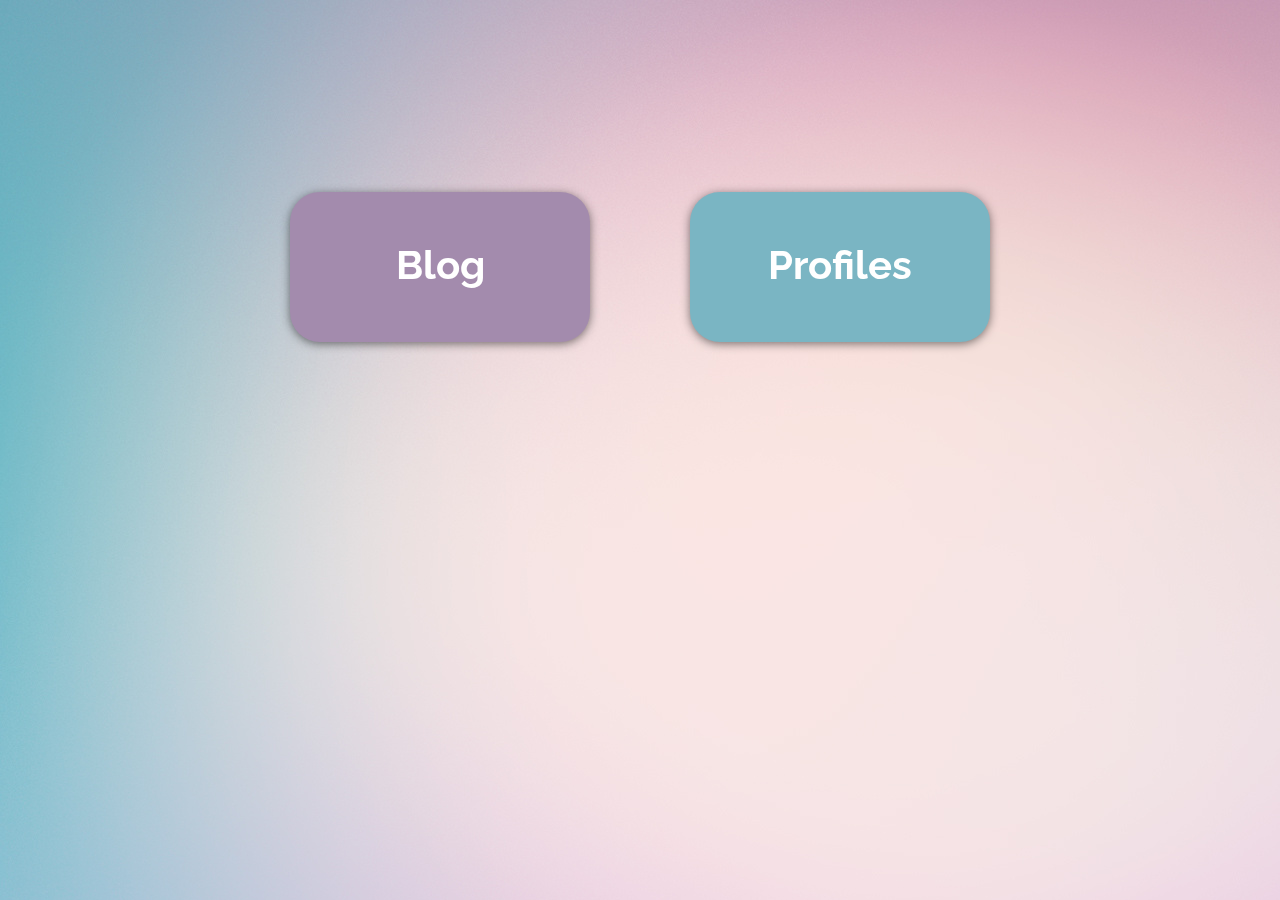
<file: index.html>
<!DOCTYPE html>
<html lang="en">

<head>
    <meta charset="UTF-8">
    <meta http-equiv="X-UA-Compatible" content="IE=edge">
    <meta name="viewport" content="width=device-width, initial-scale=1.0">
    <title>Menu</title>
    <link rel="preconnect" href="https://fonts.gstatic.com">
    <link href="https://fonts.googleapis.com/css2?family=Raleway:wght@300;700;900&display=swap" rel="stylesheet">
    <link rel="stylesheet" href="blog/css/normalize.css">
    <link rel="stylesheet" href="css/style.css">
</head>

<body>
    <div>
        <a href="blog/blog.html" alt="Blog Site" class="link_1"> Blog </a>
        <a href="who_we_are/who_we_are.html" alt="Who we are site" class="link_2">Profiles</a>
    </div>
</body>

</html>
</file>
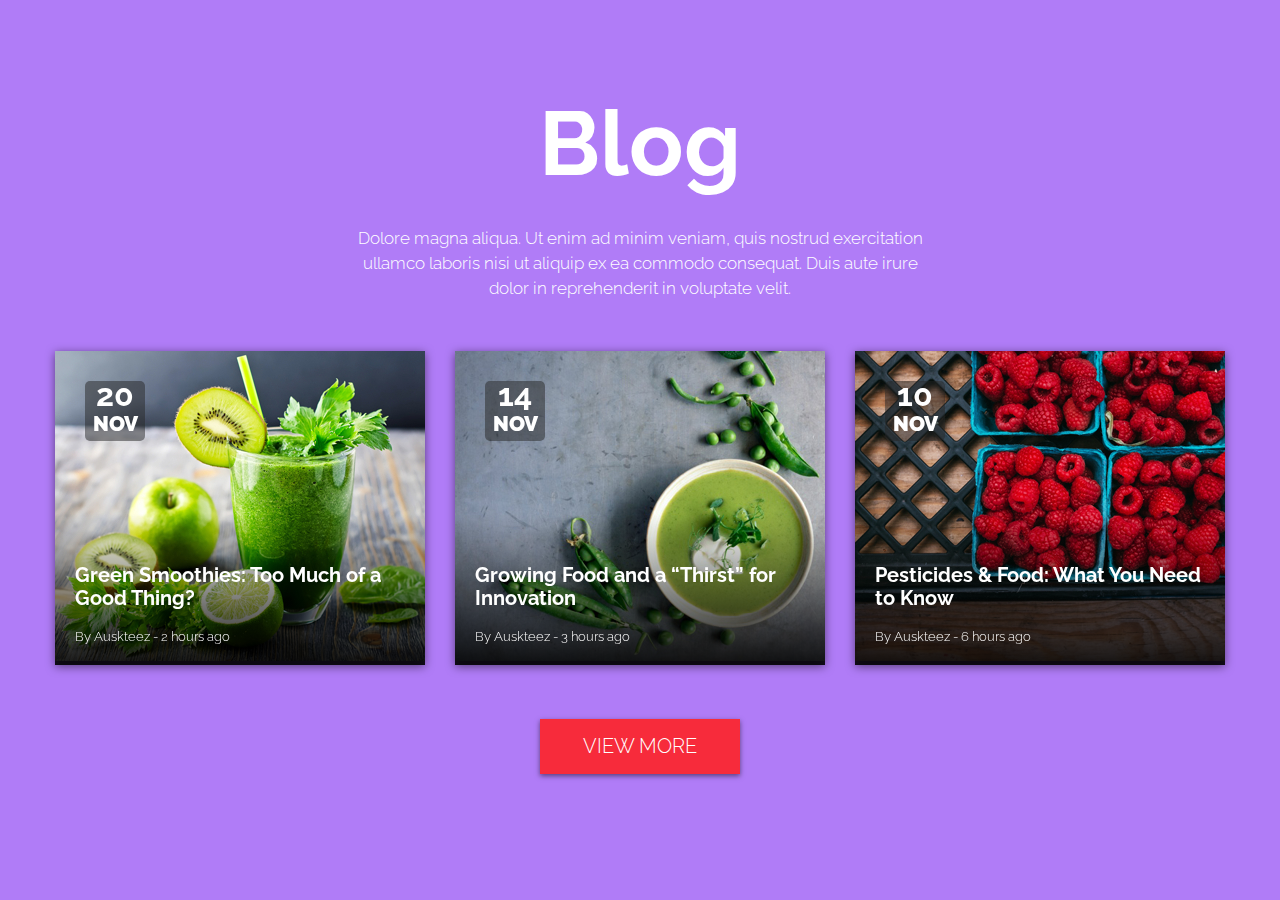
<file: blog/blog.html>
<!DOCTYPE html>
<html lang="en">

<head>
    <meta charset="UTF-8">
    <meta http-equiv="X-UA-Compatible" content="IE=edge">
    <meta name="viewport" content="width=device-width, initial-scale=1.0">
    <title>Blog</title>
    <link rel="preconnect" href="https://fonts.gstatic.com">
    <link href="https://fonts.googleapis.com/css2?family=Raleway:wght@300;700;900&display=swap" rel="stylesheet">
    <link rel="stylesheet" href="css/normalize.css">
    <link rel="stylesheet" href="css/bootstrap-grid.min.css">
    <link rel="stylesheet" href="css/style.css">
</head>

<body>
    <header>
        <h1>Blog</h1>
        <p>Dolore magna aliqua. Ut enim ad minim veniam, quis nostrud exercitation ullamco laboris nisi ut aliquip ex ea
            commodo consequat. Duis aute irure dolor in reprehenderit in voluptate velit.</p>
    </header>
    <main>
        <div class="row">
            <div class="col-4">
                <div class="article">
                    <img src="img/thumbnail_1.jpg" alt="Smoothies">
                    <div class="publish_date">
                        <p class="date">20</p>
                        <p class="month">Nov</p>
                    </div>
                    <div class="description">
                        <a href="#" alt="Article">Green Smoothies: Too Much of a Good Thing?</a>
                        <p class="author">By Auskteez - 2 hours ago</p>
                    </div>
                </div>
            </div>
            <div class="col-4">
                <div class="article">
                    <img src="img/thumbnail_2.jpg" alt="Growing Food">
                    <div class="publish_date">
                        <p class="date">14</p>
                        <p class="month">Nov</p>
                    </div>
                    <div class="description">
                        <a href="#" alt="Article">Growing Food and a “Thirst” for Innovation</a>
                        <p class="author">By Auskteez - 3 hours ago</p>
                    </div>
                </div>
            </div>
            <div class="col-4">
                <div class="article">
                    <img src="img/thumbnail_3.jpg" alt="raspberries">
                    <div class="publish_date">
                        <p class="date">10</p>
                        <p class="month">Nov</p>
                    </div>
                    <div class="description">
                        <a href="#" alt="Article">Pesticides & Food: What You Need to Know</a>
                        <p class="author">By Auskteez - 6 hours ago</p>
                    </div>
                </div>
            </div>
        </div>
        <div class="button">
            <a href="#" alt="View more">View more</a>
        </div>
    </main>
</body>

</html>
</file>
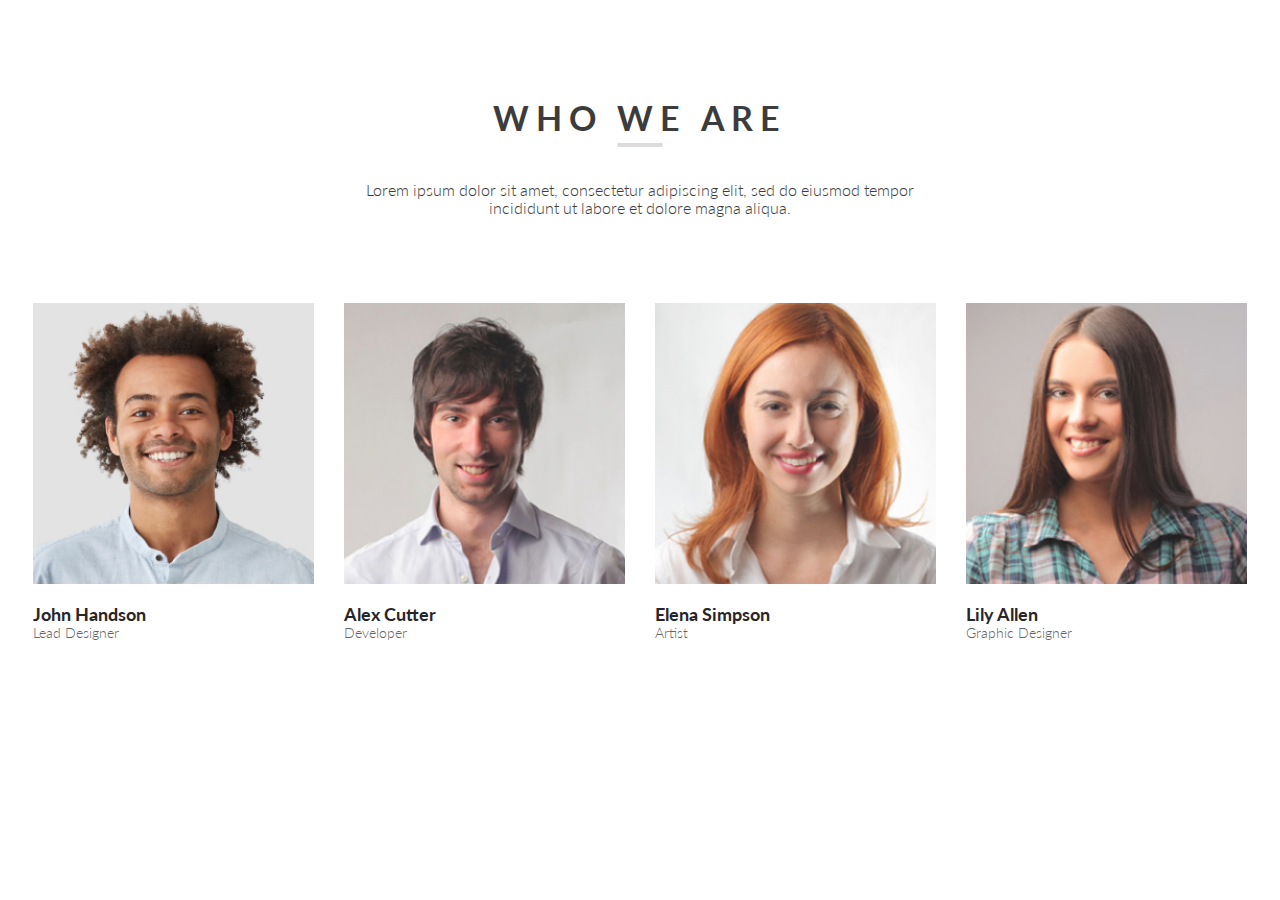
<file: who_we_are/who_we_are.html>
<!DOCTYPE html>
<html lang="en">

<head>
    <meta charset="UTF-8">
    <meta http-equiv="X-UA-Compatible" content="IE=edge">
    <meta name="viewport" content="width=device-width, initial-scale=1.0">
    <title>Who We Are</title>
    <link rel="preconnect" href="https://fonts.gstatic.com">
    <link href="https://fonts.googleapis.com/css2?family=Lato:wght@300;700&display=swap" rel="stylesheet">
    <link rel="stylesheet" href="css/normalize.css">
    <link rel="stylesheet" href="css/bootstrap-grid.min.css">
    <link rel="stylesheet" href="css/style.css">
</head>

<body>
    <header>
        <h1>who we are</h1>
        <p>Lorem ipsum dolor sit amet, consectetur adipiscing elit, sed do eiusmod tempor incididunt ut labore et dolore
            magna aliqua.</p>
    </header>
    <main>
        <div class="row">
            <div class="col-3">
                <img src="img/photo_1.jpg" alt="Profile Picture" class="avatar">
                <div class="links">
                    <a href="#" alt="Twitter"><img src="img/twitter.png"></a>
                    <a href="#" alt="facebook"><img src="img/facebook.png"></a>
                    <a href="#" alt="Google+"><img src="img/google+.png"></a>
                </div>
                <h3>John Handson</h3>
                <p>Lead Designer</p>
            </div>
            <div class="col-3">
                <img src="img/photo_2.jpg" alt="Profile Picture" class="avatar">
                <div class="links">
                    <a href="#" alt="Twitter"><img src="img/twitter.png"></a>
                    <a href="#" alt="facebook"><img src="img/facebook.png"></a>
                    <a href="#" alt="Google+"><img src="img/google+.png"></a>
                </div>
                <h3>Alex Cutter</h3>
                <p>Developer</p>
            </div>
            <div class="col-3">
                <img src="img/photo_3.jpg" alt="Profile Picture" class="avatar">
                <div class="links">
                    <a href="#" alt="Twitter"><img src="img/twitter.png"></a>
                    <a href="#" alt="facebook"><img src="img/facebook.png"></a>
                    <a href="#" alt="Google+"><img src="img/google+.png"></a>
                </div>
                <h3>Elena Simpson</h3>
                <p>Artist</p>
            </div>
            <div class="col-3">
                <img src="img/photo_4.jpg" alt="Profile Picture" class="avatar">
                <div class="links">
                    <a href="#" alt="Twitter"><img src="img/twitter.png"></a>
                    <a href="#" alt="facebook"><img src="img/facebook.png"></a>
                    <a href="#" alt="Google+"><img src="img/google+.png"></a>
                </div>
                <h3>Lily Allen</h3>
                <p>Graphic Designer</p>
            </div>
        </div>
    </main>
</body>

</html>
</file>
<file: css/style.css>
* {
    margin: 0;
    padding: 0;
    box-sizing: border-box;
    transition: all .1s ease-in;
}

body {
    background-image: url(../img/background.jpg);
    padding-top: 15%;
}

div {
    display: flex;
    justify-content: center;
}

a {
    display: block;
    width: 300px;
    height: 150px;
    margin: 0 50px;
    padding: 50px;
    font-family: "Raleway";
    font-weight: bold;
    font-size: 40px;
    text-decoration: none;
    color: rgb(255, 255, 255); 
    text-align: center;
    border-radius: 30px;
    filter: drop-shadow(0px 2px 5px rgba(0, 0, 0, 0.5));
}

.link_1 {
    background: rgb(163, 139, 173);
}

.link_2 {
    background: rgb(122, 181, 195);
}

.link_1:hover {
    background: rgb(117, 101, 124);
    transform: scale(1.2);
}

.link_2:hover {
    background: rgb(91, 134, 145);
    transform: scale(1.2);
}
</file>
<file: blog/css/style.css>
* {
    margin: 0;
    padding: 0;
    box-sizing: border-box;
    transition: all .1s ease-in;
}

body {
    background: rgb(176, 124, 247);
    padding-top: 92px;
    font-family: "Raleway";
    color: rgb(255, 255, 255);
}

header {
    display: flex;
    flex-direction: column;
    align-items: center;
    margin-bottom: 50px;
}

header h1 {
    font-weight: bold;
    font-size: 90px;
    margin: 0 0 30px 0;
}

header p {
    width: 592px;
    text-align: center;
    font-weight: 300;
    font-size: 17px;
    line-height: 25px;
}

.row {
    display: flex;
    justify-content: center;
    margin: 0;
}

.col-4 {
    width: 370px;
    padding: 0;
    margin: 0 15px;
}

.article {
    position: relative;
    filter: drop-shadow(0px 2px 5px rgba(0, 0, 0, 0.5));
}

.publish_date {
    width: 60px;
    height: 60px;
    background: rgba(38, 38, 38, 0.5);
    border-radius: 5px;
    display: flex;
    flex-direction: column;
    align-items: center;
    justify-content: space-around;
    position: absolute;
    top: 30px;
    left: 30px;
}

.date {
    font-weight: bold;
    font-size: 32px; 
    line-height: 19px;
}

.month {
    font-weight: 900;
    font-size: 21px;
    text-transform: uppercase;
}

.description {
    position: absolute;
    bottom: 0px;
    padding: 50px 0 20px 20px;
    background: linear-gradient(180deg, rgba(0, 0, 0, 0) 0%, rgba(0, 0, 0, 0.9) 100%);
}

.description a {
    font-weight: bold;
    font-size: 20px;
    text-decoration: none;
    color: rgb(255, 255, 255);
}

.description a:hover {
    text-decoration: underline;
}

.description p {
    margin-top: 20px;
    font-weight: 300;
    font-size: 13px;
}

.button {
    text-align: center;
    margin-top: 54px;
}

.button a {
    display: inline-block;
    width: 200px;
    height: 55px;
    padding: 16px 43px;
    background: rgb(247, 43, 59);
    box-shadow: 0px 2px 5px rgba(0, 0, 0, 0.5);
    font-weight: 300;
    font-size: 20px;
    text-transform: uppercase;
    color: rgb(255, 255, 255);
    text-decoration: none;
}

.button a:hover {
    background: rgb(204, 0, 17);
}
</file>
<file: who_we_are/css/style.css>
* {
    margin: 0;
    padding: 0;
    box-sizing: border-box;
    transition: all .1s ease-in;
}

body {
    padding-top: 98px;
}

header {
    display: flex;
    flex-direction: column;
    align-items: center;
    margin-bottom: 85px;
}

header h1 {
    font-family: "Lato";
    font-weight: bold;
    font-size: 34px;
    letter-spacing: 0.2em;
    text-transform: uppercase;
    color: rgb(60, 60, 60);
    margin-top: 0px;
    margin-bottom: 44px;
    position: relative;
}

header h1::before {
    content: "";
    width: 45px;
    height: 4px;
    background-color: rgb(221, 219, 219);
    position: absolute;
    left: 50%;
    transform: translateX(-50%);
    bottom: -10px;
}

header p {
    text-align: center;
    width: 560px;
    font-family: "Lato";
    font-weight: 300;
    font-size: 16px;
    color: rgb(60, 60, 60);
}

.row {
    display: flex;
    justify-content: center;
}

.col-3 {
    width: 281px;
    padding: 0;
    margin: 0 15px;
    position: relative;
}

.avatar {
    width: 100%;
}

.links {
    width: 100%;
    height: 281px;
    background: rgb(0, 174, 217);
    display: flex;
    justify-content: center;
    align-items: center;
    position: absolute;
    top: 0;
    opacity: 0%;
}

.links a {
    width: 44px;
    height: 44px;
    background: rgba(255, 255, 255 , 0.3);
    margin: 0 5px;
    display: flex;
    justify-content: center;
    align-items: center;
}

.links:hover {
    opacity: 100%;
}

.links a:hover {
    transform: scale(1.2);
    background: rgba(255, 255, 255 , 0.5);
}

.col-3 h3 {
    font-family: "Lato";
    font-weight: bold;
    font-size: 18px;
    color: rgb(40, 37, 40);
    margin-top: 16px;
}

.col-3 p {
    font-family: "Lato";
    font-weight: 300;
    font-size: 14px;
    color: rgb(100, 100, 100);
}
</file>
